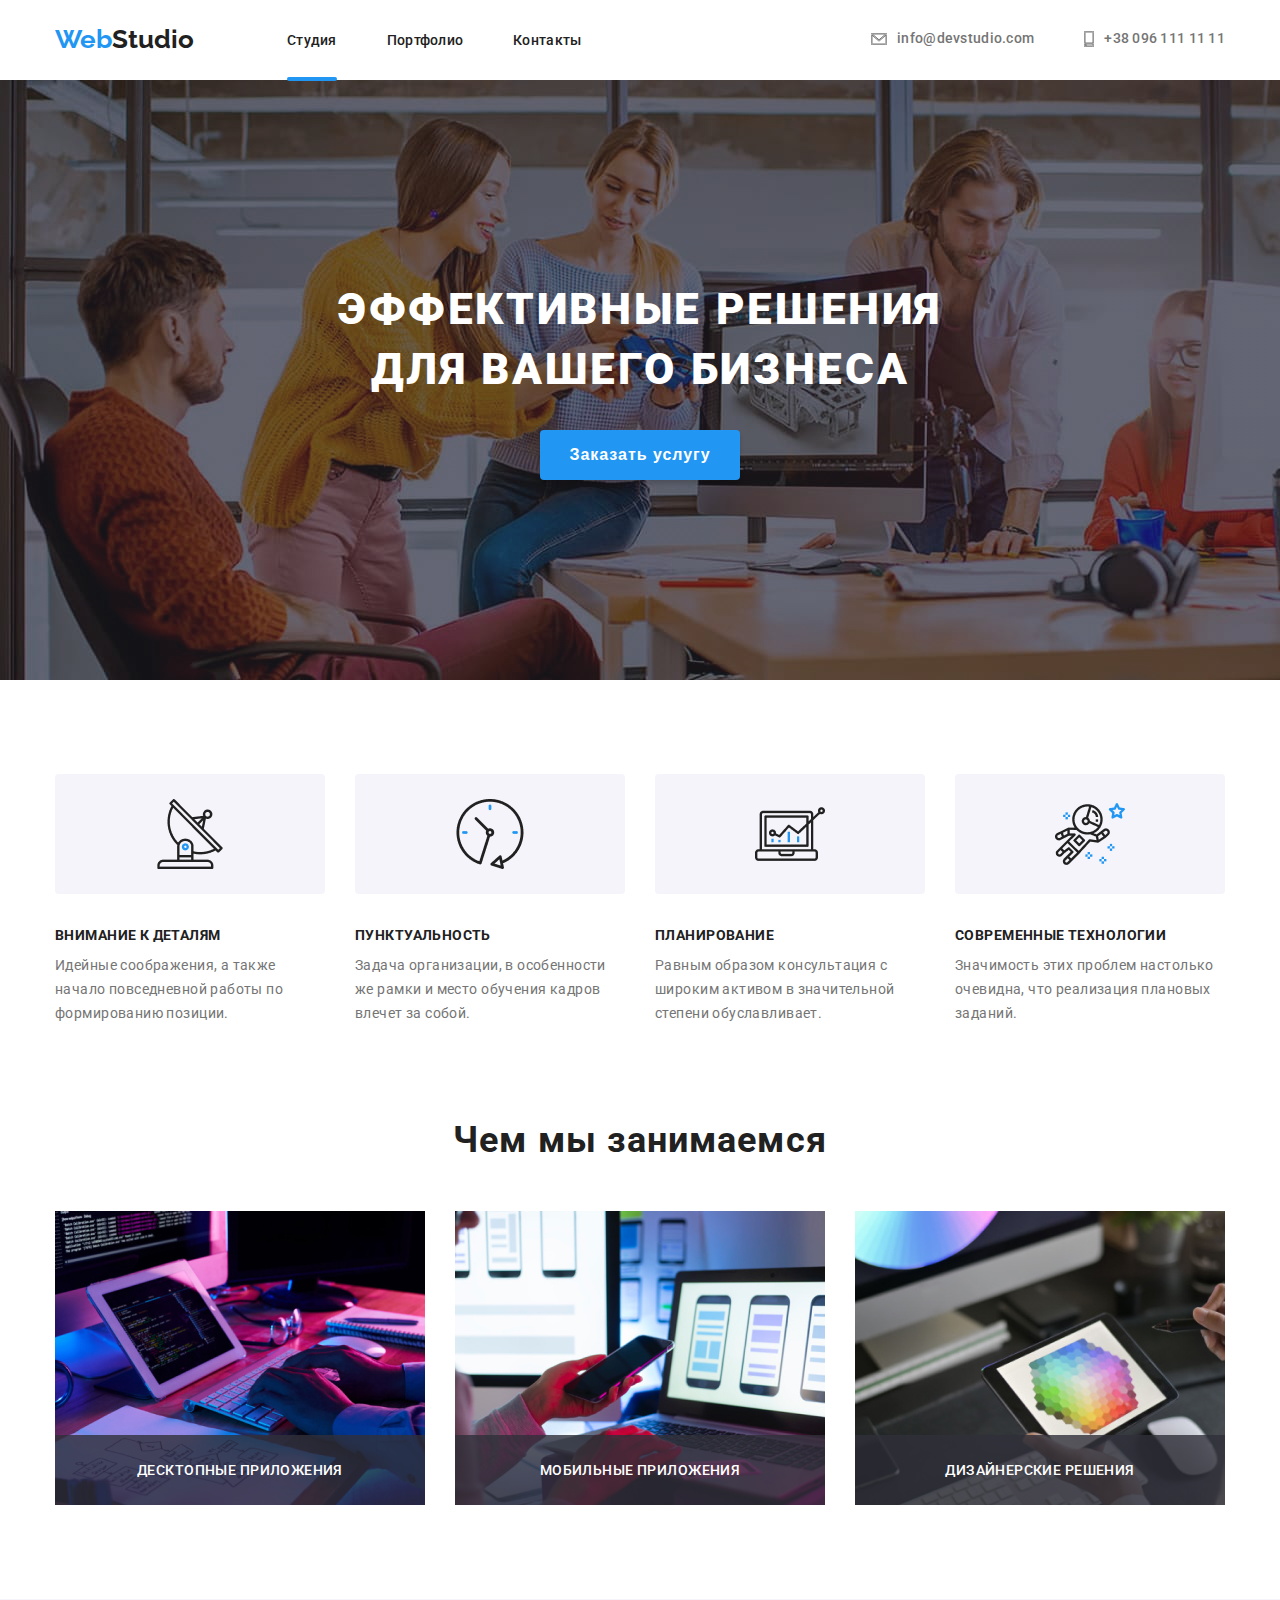
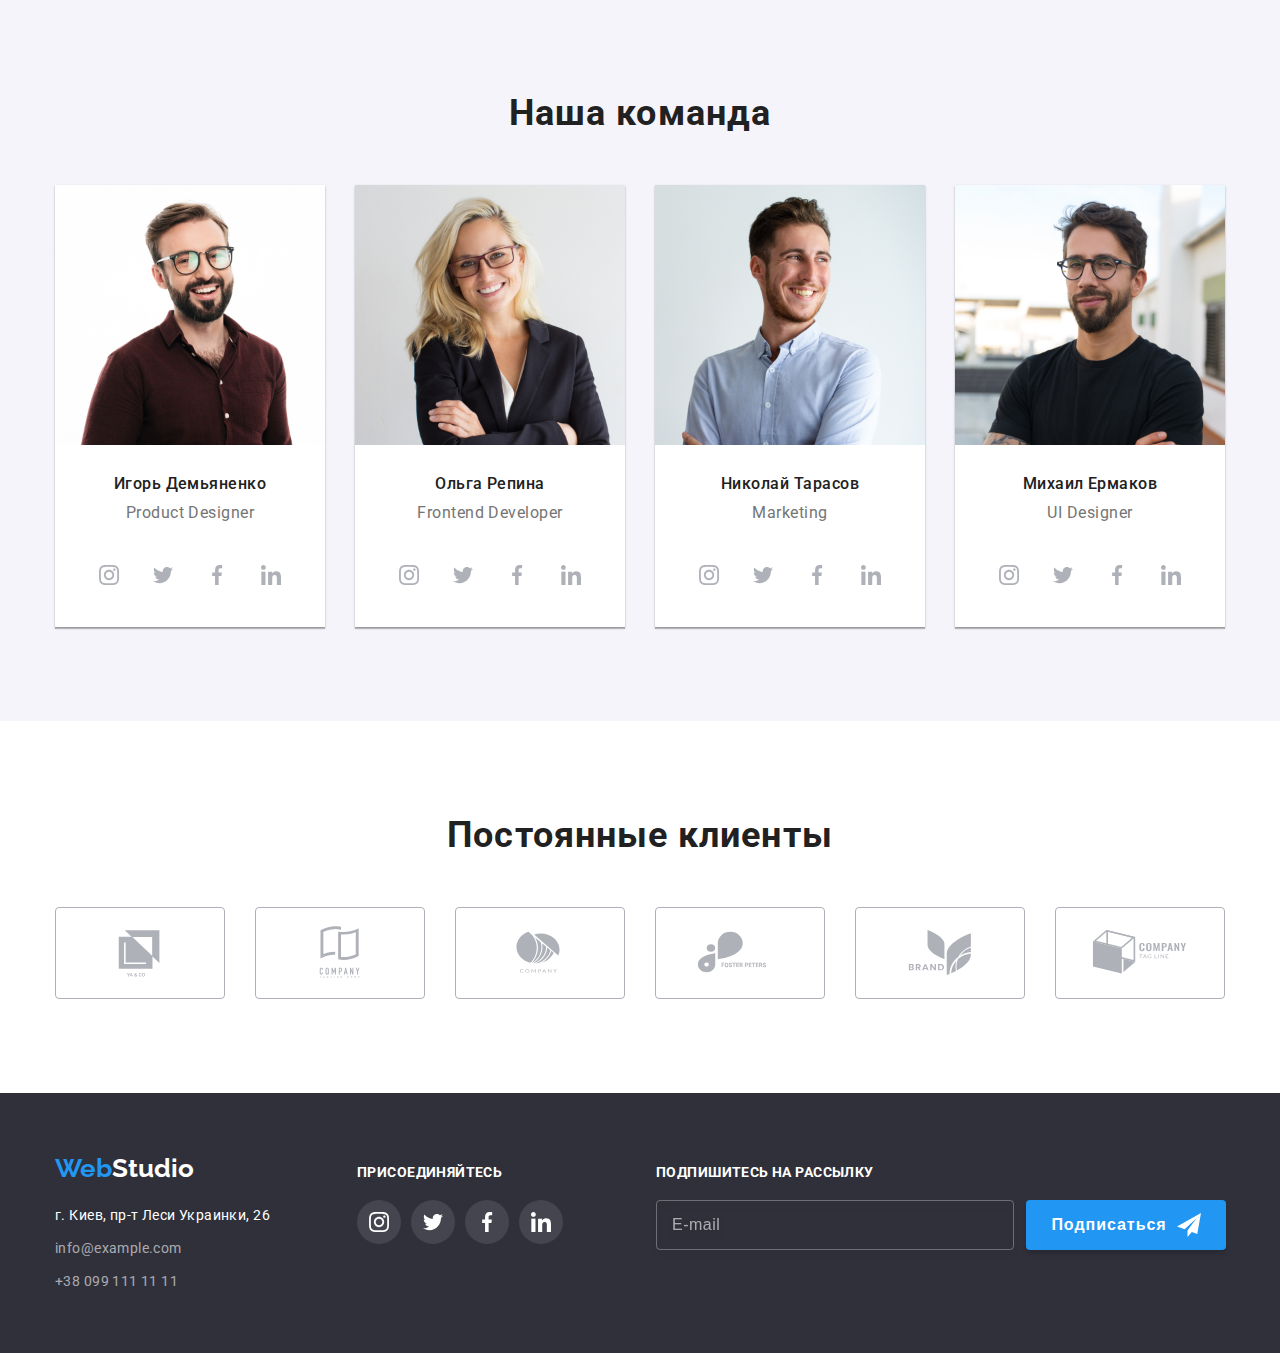
<file: index.html>
<!DOCTYPE html>
<html lang="ru">

<head>
    <meta charset="UTF-8">
    <meta http-equiv="X-UA-Compatible" content="IE=edge">
    <meta name="viewport" content="width=device-width, initial-scale=1.0">
    <title>Web Studio</title>
    <link rel="stylesheet" href="./css/main.min.css">
    <link rel="preconnect" href="https://fonts.gstatic.com">
    <link
        href="https://fonts.googleapis.com/css2?family=Raleway:wght@700&family=Roboto:wght@400;500;700;900&display=swap"
        rel="stylesheet">

</head>

<body>
    <!--  блок(навигация) -->
    <header class="header">
        <div class="container control">
            <nav class="nav">
                <a class="nav__logo " href="WebStudio"><span class="nav__logo--logo-web">Web</span>Studio</a>
                <ul class="menu">
                    <li class="menu__item">
                        <a class="menu__link menu__link--line" href="#">Студия</a>
                    </li>
                    <li class="menu__item">
                        <a class="menu__link" href="./portfolio/portfolio.html">Портфолио</a>
                    </li>
                    <li class="menu__item">
                        <a class="menu__link" href="#">Контакты</a>
                    </li>
                </ul>
            </nav>
            <ul class="menu-cont">
                <li class="menu__item">
                    <a class="evidence" href="mailto:info@devstudio.com">
                        <svg class="evidence__icon-mail">
                            <use href="./img/iconki/sprite.svg#icon-envelope-svg"></use>
                        </svg> info@devstudio.com</a>
                </li>
                <li class="menu__item">
                    <a class="evidence" href="tel:+380961111111">
                        <svg class="evidence__icon-tel">
                            <use href="./img/iconki/sprite.svg#icon-smartphone-svg"></use>
                        </svg> +38 096 111 11 11</a>
                </li>
            </ul>
        </div>
    </header>
    <!-- блок (фото и кнопка) -->
    <main>
        <section class="fon fon--foto">
            <div class="container fon__decision">
                <h1 class="fon__title-decision">ЭФФЕКТИВНЫЕ РЕШЕНИЯ ДЛЯ ВАШЕГО БИЗНЕСА</h1>
                <button type="button" class="fon__button" data-modal-open>Заказать услугу</button>
            </div>
        </section>
        <!--  блок (определения) -->
        <section class="fon-address-pictures">
            <div class="container">
                <ul class="list-info">
                    <li class="list-info__item list-info__item--pictures">
                        <h3 class="list-info__title ">ВНИМАНИЕ К ДЕТАЛЯМ</h3>
                        <p class="list-info__parag">Идейные соображения, а также начало повседневной работы по
                            формированию
                            позиции.
                        </p>
                    </li>
                    <li class="list-info__item list-info__item--pictures">
                        <h3 class="list-info__title">ПУНКТУАЛЬНОСТЬ</h3>
                        <p class="list-info__parag">Задача организации, в особенности же рамки и место обучения кадров
                            влечет за
                            собой.
                        </p>
                    </li>
                    <li class="list-info__item list-info__item--pictures">
                        <h3 class="list-info__title">ПЛАНИРОВАНИЕ</h3>
                        <p class="list-info__parag">Равным образом консультация с широким активом в значительной степени
                            обуславливает.
                        </p>
                    </li>
                    <li class="list-info__item list-info__item--pictures">
                        <h3 class="list-info__title">СОВРЕМЕННЫЕ ТЕХНОЛОГИИ</h3>
                        <p class="list-info__parag">Значимость этих проблем настолько очевидна, что реализация плановых
                            заданий.</p>
                    </li>
                </ul>
            </div>
        </section>
        <!--  блок (картинки чем занимаемся) -->
        <section class="work">
            <div class="container">
                <h2 class="work__title">Чем мы занимаемся</h2>
                <ul class=" work__list">
                    <li>
                        <div class="work-box">
                            <img src="img/box-1.jpg" alt="программист за компьютером пишет коды" width=370 height=294>
                            <p class="work-box__title">Десктопные приложения</p>
                        </div>
                    </li>
                    <li>
                        <div class="work-box">
                            <img src="img/img-2.jpg" alt="человек за телефоном и компьютером" width=370 height=294>
                            <p class="work-box__title">Мобильные приложения</p>
                        </div>
                    </li>
                    <li>
                        <div class="work-box">
                            <img src="img/box-3.jpg" alt="человек за пленшетом выбирает цвет " width=370 height=294>
                            <p class="work-box__title">Дизайнерские решения</p>
                        </div>
                    </li>
                </ul>
            </div>
        </section>
        <!--  блок (команда) -->
        <section class="team">
            <div class="container">
                <h2 class="team__title">Наша команда</h2>
                <ul class=" section-team">
                    <li class=" section-team__people">
                        <img src="img/people/img.jpg" alt="Игорь Демьяненко" width=270 height=260>
                        <h3 class="section-team__name">Игорь Демьяненко</h3>
                        <p class="section-team__prof">Product Designer</p>
                        <!-- иконки соц сетей -->
                        <ul class="icon-list ">
                            <li class="icon-list__item">
                                <a href="" class="icon-list__link ">
                                    <svg class="icon-list__svg">
                                        <use href="./img/iconki/sprite.svg#icon-instagram-svg"></use>
                                    </svg>
                                </a>
                            </li>
                            <li class="icon-list__item">
                                <a href="" class="icon-list__link">
                                    <svg class="icon-list__svg">
                                        <use href="./img/iconki/sprite.svg#icon-twitter-svg"></use>
                                    </svg>
                                </a>
                            </li>
                            <li class="icon-list__item">
                                <a href="" class="icon-list__link">
                                    <svg class="icon-list__svg">
                                        <use href="./img/iconki/sprite.svg#icon-facebook-svg"></use>
                                    </svg>
                                </a>
                            </li>
                            <li class="icon-list__item">
                                <a href="" class="icon-list__link">
                                    <svg class="icon-list__svg">
                                        <use href="./img/iconki/sprite.svg#icon-linkedin-svg"></use>
                                    </svg>
                                </a>
                            </li>
                        </ul>
                    </li>
                    <li class="section-team__people">
                        <img src="img/people/img-1.jpg" alt="Ольга Репина" width=270 height=260>
                        <h3 class="section-team__name">Ольга Репина</h3>
                        <p class="section-team__prof">Frontend Developer</p>
                        <!-- иконки соц сетей -->
                        <ul class="icon-list ">
                            <li class="icon-list__item">
                                <a href="" class="icon-list__link ">
                                    <svg class="icon-list__svg">
                                        <use href="./img/iconki/sprite.svg#icon-instagram-svg"></use>
                                    </svg>
                                </a>
                            </li>
                            <li class="icon-list__item">
                                <a href="" class="icon-list__link">
                                    <svg class="icon-list__svg">
                                        <use href="./img/iconki/sprite.svg#icon-twitter-svg"></use>
                                    </svg>
                                </a>
                            </li>
                            <li class="icon-list__item">
                                <a href="" class="icon-list__link">
                                    <svg class="icon-list__svg">
                                        <use href="./img/iconki/sprite.svg#icon-facebook-svg"></use>
                                    </svg>
                                </a>
                            </li>
                            <li class="icon-list__item">
                                <a href="" class="icon-list__link">
                                    <svg class="icon-list__svg">
                                        <use href="./img/iconki/sprite.svg#icon-linkedin-svg"></use>
                                    </svg>
                                </a>
                            </li>
                        </ul>
                    </li>
                    <li class="section-team__people">
                        <img src="img/people/img-2.jpg" alt="Николай Тарасов" width=270 height=260>

                        <h3 class="section-team__name">Николай Тарасов</h3>
                        <p class="section-team__prof">Marketing</p>
                        <!-- иконки соц сетей -->
                        <ul class="icon-list ">
                            <li class="icon-list__item">
                                <a href="" class="icon-list__link ">
                                    <svg class="icon-list__svg">
                                        <use href="./img/iconki/sprite.svg#icon-instagram-svg"></use>
                                    </svg>
                                </a>
                            </li>
                            <li class="icon-list__item">
                                <a href="" class="icon-list__link">
                                    <svg class="icon-list__svg">
                                        <use href="./img/iconki/sprite.svg#icon-twitter-svg"></use>
                                    </svg>
                                </a>
                            </li>
                            <li class="icon-list__item">
                                <a href="" class="icon-list__link">
                                    <svg class="icon-list__svg">
                                        <use href="./img/iconki/sprite.svg#icon-facebook-svg"></use>
                                    </svg>
                                </a>
                            </li>
                            <li class="icon-list__item">
                                <a href="" class="icon-list__link">
                                    <svg class="icon-list__svg">
                                        <use href="./img/iconki/sprite.svg#icon-linkedin-svg"></use>
                                    </svg>
                                </a>
                            </li>
                        </ul>
                    </li>
                    <li class="section-team__people">
                        <img src="img/people/img-3.jpg" alt="Михаил Ермаков" width=270 height=260>
                        <h3 class="section-team__name">Михаил Ермаков</h3>
                        <p class="section-team__prof">UI Designer</p>
                        <!-- иконки соц сетей -->
                        <ul class="icon-list ">
                            <li class="icon-list__item">
                                <a href="" class="icon-list__link ">
                                    <svg class="icon-list__svg">
                                        <use href="./img/iconki/sprite.svg#icon-instagram-svg"></use>
                                    </svg>
                                </a>
                            </li>
                            <li class="icon-list__item">
                                <a href="" class="icon-list__link">
                                    <svg class="icon-list__svg">
                                        <use href="./img/iconki/sprite.svg#icon-twitter-svg"></use>
                                    </svg>
                                </a>
                            </li>
                            <li class="icon-list__item">
                                <a href="" class="icon-list__link">
                                    <svg class="icon-list__svg">
                                        <use href="./img/iconki/sprite.svg#icon-facebook-svg"></use>
                                    </svg>
                                </a>
                            </li>
                            <li class="icon-list__item">
                                <a href="" class="icon-list__link">
                                    <svg class="icon-list__svg">
                                        <use href="./img/iconki/sprite.svg#icon-linkedin-svg"></use>
                                    </svg>
                                </a>
                            </li>
                        </ul>
                    </li>
                </ul>
            </div>
        </section>
        <!-- клиенты -->
        <section class="klient">
            <div class="container">
                <h2 class="klient__title">Постоянные клиенты</h2>
                <ul class="klient-list ">
                    <li class="klient-list__item">
                        <a href="" class="klient-list__link klient-list__link--special">
                            <svg class="klient-list__icon klient-list__icon--special">
                                <use href="./img/iconki/sprite.svg#icon-logo"></use>
                            </svg>
                        </a>
                    </li>
                    <li class="klient-list__item">
                        <a href="" class="klient-list__link klient-list__link--special">
                            <svg class="klient-list__icon klient-list__icon--special">
                                <use href="./img/iconki/sprite.svg#icon-logo1"></use>
                            </svg>
                        </a>
                    </li>
                    <li class="klient-list__item">
                        <a href="" class="klient-list__link klient-list__link--special">
                            <svg class="klient-list__icon klient-list__icon--special">
                                <use href="./img/iconki/sprite.svg#icon-logo2"></use>
                            </svg>
                        </a>
                    </li>
                    <li class="klient-list__item">
                        <a href="" class="klient-list__link klient-list__link--special">
                            <svg class="klient-list__icon klient-list__icon--special">
                                <use href="./img/iconki/sprite.svg#icon-logo3"></use>
                            </svg>
                        </a>
                    </li>
                    <li class="klient-list__item">
                        <a href="" class="klient-list__link klient-list__link--special">
                            <svg class="klient-list__icon klient-list__icon--special">
                                <use href="./img/iconki/sprite.svg#icon-logo4"></use>
                            </svg>
                        </a>
                    </li>
                    <li class="klient-list__item">
                        <a href="" class="klient-list__link klient-list__link--special">
                            <svg class="klient-list__icon klient-list__icon--special">
                                <use href="./img/iconki/sprite.svg#icon-logo5"></use>
                            </svg>
                        </a>
                    </li>
                </ul>
            </div>
        </section>
    </main>
    <!-- блок (футер) -->
    <footer class="footer">
        <div class="container info-footer">
            <div class="data">
                <a class="nav-logo__logo-footer" href="WebStudio"><span class="nav__logo--logo-web">Web</span><span
                        class="nav-logo__logo-footer--studio">Studio</span></a>
                <address>
                    <p class="data__address">г. Киев, пр-т Леси Украинки, 26</p>
                    <a class="data__info" href="mailto:info@example.com">info@example.com</a>
                    <a class="data__info" href="tel:+380991111111">+38 099 111 11 11</a>
                </address>
            </div>
            <!-- иконки соц сетей -->
            <div>
                <h4 class="title-icon">присоединяйтесь</h4>
                <ul class="icon-list ">
                    <li class="icon-list__item">
                        <a href="" class="icon-list__link icon-list__link--visual">
                            <svg class="icon-list__svg">
                                <use href="./img/iconki/sprite.svg#icon-instagram-svg"></use>
                            </svg>
                        </a>
                    </li>
                    <li class="icon-list__item">
                        <a href="" class="icon-list__link icon-list__link--visual">
                            <svg class="icon-list__svg">
                                <use href="./img/iconki/sprite.svg#icon-twitter-svg"></use>
                            </svg>
                        </a>
                    </li>
                    <li class="icon-list__item">
                        <a href="" class="icon-list__link icon-list__link--visual">
                            <svg class="icon-list__svg">
                                <use href="./img/iconki/sprite.svg#icon-facebook-svg"></use>
                            </svg>
                        </a>
                    </li>
                    <li class="icon-list__item">
                        <a href="" class="icon-list__link icon-list__link--visual">
                            <svg class="icon-list__svg">
                                <use href="./img/iconki/sprite.svg#icon-linkedin-svg"></use>
                            </svg>
                        </a>
                    </li>
                </ul>
            </div>
            <!-- инпут и кнопка в футер-->
            <div>
                <h4 class="title-form-footer">Подпишитесь на рассылку</h4>
                <form class="footer-input ">
                    <input class="footer-input__email" id="E-mail" name="E-mail" type="E-mail" placeholder="E-mail"
                        autocomplete="off" />
                    <button type="submit" class="footer-input__button">Подписаться
                        <svg class="footer-input__svg">
                            <use href="./img/iconki/sprite.svg#icon-iconsend"></use>
                        </svg>
                    </button>
                </form>
            </div>
        </div>
    </footer>
    <!--  окно модал -->
    <div class="backdrop is-hidden" data-modal>
        <div class="modal">
            <button class="modal__button" data-modal-close>
                <svg class="modal__svg">
                    <use href="./img/iconki/sprite.svg#icon-close-black"></use>
                </svg>
            </button>
            <p class="modal__title">Оставьте свои данные, мы вам перезвоним</p>
            <form class="form">
                <div class="form__field">
                    <label class="form__label" for="name">Имя</label>
                    <div class="form__icon form__icon--active">
                        <svg class="form__svg">
                            <use href="./img/iconki/sprite.svg#person-black-dp.svg"></use>
                        </svg>
                        <input class="form__input-okno" type="text" autocomplete="off" name="name" placeholder="" />
                    </div>

                </div>
                <div class="form__field">
                    <label class="form__label" for="tel">Телефон</label>
                    <div class="form__icon form__icon--active">
                        <svg class="form__svg">
                            <use href="./img/iconki/sprite.svg#icon-vector"></use>
                        </svg>
                        <input class="form__input-okno" type="tel" autocomplete="off" name="tel" />
                    </div>

                </div>
                <div class="form__field">
                    <label class="form__label" for="email">Почта</label>
                    <div class="form__icon form__icon--active">
                        <svg class="form__svg">
                            <use href="./img/iconki/sprite.svg#icon-email-black-dp"></use>
                        </svg>
                        <input class="form__input-okno" type="email" autocomplete="off" name="email" />
                    </div>

                </div>
                <div class="form__field">
                    <label class="form__label" for="comment">Комментарий</label>
                    <textarea class="form__textarea-okno" name="comment" id="comment"
                        placeholder="Введите текст"></textarea>
                </div>
                <div class="form__checkbox">
                    <input class="form__done" type="checkbox" name="policy" id="policy" autocomplete="off" />
                    <label class="form__policy-input" for="policy">Соглашаюсь с рассылкой и принимаю <a href="#"
                            class="form__policy-a-input">Условия
                            договора</a></label>
                </div>
            </form>
            <button class="modal__send-button">Отправить</button>
        </div>
    </div>
    <script src="./js/modal.js"></script>
</body>

</html>
</file>
<file: css/main.min.css>
.container{width:1200px;padding-left:15px;padding-right:15px;margin:0px auto}*,::before,::after{margin:0;padding:0}img{display:block;max-width:100%;height:auto}h1,h2,h3,h4,h5,h6,p{margin-top:0}html{-webkit-box-sizing:border-box;box-sizing:border-box}*,*::after,*::before{-webkit-box-sizing:inherit;box-sizing:inherit}a{text-decoration:none}ul{list-style:none}body{font-family:'Roboto', sans-serif}.header{background:#fff;padding:24px 0px 25px 0px}.control{display:-webkit-box;display:-ms-flexbox;display:flex;-webkit-box-align:center;-ms-flex-align:center;align-items:center}.nav{display:-webkit-box;display:-ms-flexbox;display:flex;-webkit-box-align:center;-ms-flex-align:center;align-items:center}.nav__logo{font-family:'Raleway', sans-serif;font-style:Bold;font-size:26px;line-height:1.19;color:#212121;font-weight:700;margin-right:93px}.nav__logo--logo-web{color:#2196F3}.nav-logo__logo-footer{font-family:'Raleway', sans-serif;font-style:Bold;font-size:26px;line-height:1.19;color:#212121;font-weight:700;margin-right:93px}.nav-logo__logo-footer--studio{color:#fff}.menu{display:-webkit-inline-box;display:-ms-inline-flexbox;display:inline-flex}.menu__item{margin-right:50px}.menu__item:last-child{margin-right:0px}.menu__link{color:#212121;font-weight:500;font-size:14px;line-height:1.14;letter-spacing:0.02em;position:relative;-webkit-transition:color 250ms cubic-bezier(0.4, 0, 0.2, 1);transition:color 250ms cubic-bezier(0.4, 0, 0.2, 1)}.menu__link:hover,.menu__link:focus{color:#2196F3}.menu__link::after{content:'';display:block;width:100%;background-color:#2196F3;height:4px;position:absolute;margin-top:28px;border-radius:2px;opacity:0;-webkit-transition:opacity 250ms cubic-bezier(0.4, 0, 0.2, 1);transition:opacity 250ms cubic-bezier(0.4, 0, 0.2, 1)}.menu__link:hover::after{opacity:1}.menu__link--line::after{content:'';display:block;width:100%;background-color:#2196F3;height:4px;position:absolute;margin-top:28px;border-radius:2px;opacity:1;-webkit-transition:opacity 250ms cubic-bezier(0.4, 0, 0.2, 1);transition:opacity 250ms cubic-bezier(0.4, 0, 0.2, 1)}.menu-cont{margin-left:auto;display:-webkit-inline-box;display:-ms-inline-flexbox;display:inline-flex}.evidence{color:#757575;font-weight:500;font-size:14px;line-height:1.14;letter-spacing:0.02em;font-style:normal;display:-webkit-box;display:-ms-flexbox;display:flex;-webkit-box-align:center;-ms-flex-align:center;align-items:center;-webkit-transition:color 250ms cubic-bezier(0.4, 0, 0.2, 1);transition:color 250ms cubic-bezier(0.4, 0, 0.2, 1)}.evidence__icon-mail{width:16px;height:12px;stroke:currentColor;fill:none;margin-right:10px}.evidence__icon-tel{width:10px;height:16px;stroke:currentColor;fill:none;margin-right:10px}.evidence:hover,.evidence:focus{color:#2196F3}.fon{padding-top:200px;padding-bottom:200px;background-color:#2F303A;max-width:1600px;height:600px;margin-right:auto;margin-left:auto;background-image:-webkit-gradient(linear, left bottom, left top, from(rgba(47,48,58,0.4)), to(rgba(47,48,58,0.4))),url("../img/fon.jpg");background-image:linear-gradient(to top, rgba(47,48,58,0.4), rgba(47,48,58,0.4)),url("../img/fon.jpg")}.fon__decision{-webkit-box-pack:center;-ms-flex-pack:center;justify-content:center}.fon__title-decision{font-weight:900;color:#fff;font-size:44px;line-height:1.36;text-align:center;letter-spacing:0.06em;width:696px;margin-left:auto;margin-right:auto}.fon__button{width:200px;height:50px;font-weight:700;font-size:16px;line-height:1.87;letter-spacing:0.06em;color:#fff;background-color:#2196F3;display:block;margin:30px auto 0px auto;-webkit-box-shadow:0px 4px 4px rgba(0,0,0,0.15);box-shadow:0px 4px 4px rgba(0,0,0,0.15);border-radius:4px;border:none;-webkit-transition:color 250ms cubic-bezier(0.4, 0, 0.2, 1),background-color 250ms cubic-bezier(0.4, 0, 0.2, 1);transition:color 250ms cubic-bezier(0.4, 0, 0.2, 1),background-color 250ms cubic-bezier(0.4, 0, 0.2, 1)}.fon__button:hover,.fon__button:focus{background-color:#EEEEEE;color:black}.fon-address-pictures{background:#fff;margin:0px auto;padding:94px 0px 94px 0px}.list-info{display:-webkit-box;display:-ms-flexbox;display:flex}.list-info__item{margin-right:30px}.list-info__item::before{display:inline-block;content:"";width:270px;height:120px;margin-bottom:30px;background-color:#F5F4FA;background-repeat:no-repeat;background-position:center;border-radius:4px}.list-info__item--pictures:nth-child(1)::before{background-image:url(../img/antenna-png.png)}.list-info__item--pictures:nth-child(2)::before{background-image:url(../img/clock-png.png)}.list-info__item--pictures:nth-child(3)::before{background-image:url(../img/diagram-png.png)}.list-info__item--pictures:nth-child(4)::before{background-image:url(../img/astronaut-png.png)}.list-info__item:last-child{margin-right:0px}.list-info__title{color:#212121;font-weight:700;font-size:14px;line-height:1.14;letter-spacing:0.03em;text-transform:uppercase;margin-bottom:10px}.list-info__parag{font-weight:normal;font-size:14px;line-height:1.71;letter-spacing:0.03em;color:#757575}.work{background:#fff;margin:0px auto;padding:0px 0px 94px 0px}.work__title{font-weight:700;font-size:36px;line-height:1.16;text-align:center;letter-spacing:0.03em;color:#212121}.work__list{display:-webkit-box;display:-ms-flexbox;display:flex;margin-top:50px;-webkit-box-pack:justify;-ms-flex-pack:justify;justify-content:space-between}.work-box{position:relative}.work-box__title{font-family:"Roboto";display:-webkit-box;display:-ms-flexbox;display:flex;-webkit-box-pack:center;-ms-flex-pack:center;justify-content:center;-webkit-box-align:center;-ms-flex-align:center;align-items:center;position:absolute;bottom:0;text-transform:uppercase;color:#fff;font-weight:500;font-size:14px;line-height:16px;letter-spacing:0.03em;background-color:rgba(47,48,58,0.8);width:100%;height:70px}.footer{padding-top:60px;padding-bottom:60px;background-color:#2F303A}.info-footer{display:-webkit-box;display:-ms-flexbox;display:flex;-webkit-box-align:baseline;-ms-flex-align:baseline;align-items:baseline}.data{margin-right:70px}.data__address{font-style:normal;font-weight:normal;font-size:14px;line-height:1.71;letter-spacing:0.03em;color:#fff;margin-top:20px}.data__info{display:block;margin-top:9px;font-size:14px;line-height:1.71;letter-spacing:0.03em;color:rgba(255,255,255,0.6);font-style:normal;-webkit-transition:250ms cubic-bezier(0.4, 0, 0.2, 1);transition:250ms cubic-bezier(0.4, 0, 0.2, 1)}.title-icon{font-weight:700;font-size:14px;line-height:1.1;letter-spacing:0.03em;text-transform:uppercase;color:#fff;margin-bottom:20px}.team{background:#F5F4FA;padding-top:94px;padding-bottom:94px}.team__title{font-weight:700;font-size:36px;line-height:1.16;text-align:center;letter-spacing:0.03em;color:#212121}.section-team{display:-webkit-box;display:-ms-flexbox;display:flex;-webkit-box-pack:justify;-ms-flex-pack:justify;justify-content:space-between}.section-team__people{text-align:center;margin-top:50px;-webkit-box-shadow:0px 1px 3px rgba(0,0,0,0.12),0px 1px 1px rgba(0,0,0,0.14),0px 2px 1px rgba(0,0,0,0.2);box-shadow:0px 1px 3px rgba(0,0,0,0.12),0px 1px 1px rgba(0,0,0,0.14),0px 2px 1px rgba(0,0,0,0.2);padding-bottom:30px;background:#fff}.section-team__name{font-weight:500;font-size:16px;line-height:1.18;letter-spacing:0.03em;color:#212121;margin-top:30px;margin-bottom:10px}.section-team__prof{font-size:16px;line-height:1.18;letter-spacing:0.03em;color:#757575;padding-bottom:30px}.icon-list{display:-webkit-box;display:-ms-flexbox;display:flex;-webkit-box-pack:center;-ms-flex-pack:center;justify-content:center}.icon-list__item:not(:last-child){margin-right:10px}.icon-list__link{display:-webkit-box;display:-ms-flexbox;display:flex;width:44px;height:44px;border-radius:50%;-webkit-box-align:center;-ms-flex-align:center;align-items:center;-webkit-box-pack:center;-ms-flex-pack:center;justify-content:center;-webkit-transition:background-color 250ms cubic-bezier(0.4, 0, 0.2, 1);transition:background-color 250ms cubic-bezier(0.4, 0, 0.2, 1)}.icon-list__link:hover,.icon-list__link:focus{background-color:#2196F3;border-radius:50%}.info-footer .icon-list__link--visual{background-color:rgba(255,255,255,0.1)}.info-footer .icon-list__link--visual:hover,.info-footer .icon-list__link--visual:focus{background-color:#2196F3}.icon-list__svg{width:20px;height:20px;fill:#AFB1B8;-webkit-transition:fill 250ms cubic-bezier(0.4, 0, 0.2, 1);transition:fill 250ms cubic-bezier(0.4, 0, 0.2, 1)}.icon-list__link:hover .icon-list__svg,.icon-list__link:focus .icon-list__svg{fill:#fff}.info-footer .icon-list__svg{fill:#fff}.title-form-footer{font-weight:700;font-size:14px;line-height:1.1;letter-spacing:0.03em;text-transform:uppercase;color:#fff;margin-left:93px}.footer-input{display:-webkit-box;display:-ms-flexbox;display:flex;margin-top:20px;margin-left:93px}.footer-input__email{padding:15px 0 15px 15px;margin-right:12px;background:transparent;border:1px solid rgba(255,255,255,0.3);-webkit-box-sizing:border-box;box-sizing:border-box;-webkit-filter:drop-shadow(0px 4px 4px rgba(0,0,0,0.15));filter:drop-shadow(0px 4px 4px rgba(0,0,0,0.15));border-radius:4px;width:358px;height:50px;color:#FFFFFF;font-size:16px;outline:none}.footer-input__email::-webkit-input-placeholder{font-size:16px;line-height:1.25;display:-webkit-box;display:flex;-webkit-box-align:center;align-items:center;letter-spacing:0.03em;color:rgba(255,255,255,0.6)}.footer-input__email:-ms-input-placeholder{font-size:16px;line-height:1.25;display:-ms-flexbox;display:flex;-ms-flex-align:center;align-items:center;letter-spacing:0.03em;color:rgba(255,255,255,0.6)}.footer-input__email::-ms-input-placeholder{font-size:16px;line-height:1.25;display:-ms-flexbox;display:flex;-ms-flex-align:center;align-items:center;letter-spacing:0.03em;color:rgba(255,255,255,0.6)}.footer-input__email::placeholder{font-size:16px;line-height:1.25;display:-webkit-box;display:-ms-flexbox;display:flex;-webkit-box-align:center;-ms-flex-align:center;align-items:center;letter-spacing:0.03em;color:rgba(255,255,255,0.6)}.footer-input__button{width:200px;height:50px;background-color:#2196F3;-webkit-box-shadow:0px 4px 4px rgba(0,0,0,0.15);box-shadow:0px 4px 4px rgba(0,0,0,0.15);border-radius:4px;border:none;font-size:16px;line-height:1.87;letter-spacing:0.06em;color:#FFFFFF;font-weight:700;display:-webkit-box;display:-ms-flexbox;display:flex;-webkit-box-align:center;-ms-flex-align:center;align-items:center;-webkit-box-pack:center;-ms-flex-pack:center;justify-content:center}.footer-input__svg{width:24px;height:24px;fill:#fff;margin-left:10px}.klient{padding-top:94px;padding-bottom:94px}.klient__title{font-weight:700;font-size:36px;line-height:1.16;text-align:center;letter-spacing:0.03em;color:#212121}.klient-list{display:-webkit-box;display:-ms-flexbox;display:flex;margin-top:50px}.klient-list__item{margin-right:30px}.klient-list__link{display:-webkit-box;display:-ms-flexbox;display:flex;width:170px;height:92px;border:1px solid #AFB1B8;border-radius:4px;-webkit-box-pack:center;-ms-flex-pack:center;justify-content:center;-webkit-box-align:center;-ms-flex-align:center;align-items:center;-webkit-transition:border 250ms cubic-bezier(0.4, 0, 0.2, 1);transition:border 250ms cubic-bezier(0.4, 0, 0.2, 1)}.klient-list__link--special:hover,.klient-list__link--special:focus{border:1px solid #2196F3}.klient-list__icon{width:106px;height:60px;fill:#AFB1B8;-webkit-transition:fill 250ms cubic-bezier(0.4, 0, 0.2, 1);transition:fill 250ms cubic-bezier(0.4, 0, 0.2, 1)}.klient-list__link:hover .klient-list__icon--special,.klient-list__link:focus .klient-list__icon--special{fill:#2196F3}.footer{padding-top:60px;padding-bottom:60px;background-color:#2F303A}.info-footer{display:-webkit-box;display:-ms-flexbox;display:flex;-webkit-box-align:baseline;-ms-flex-align:baseline;align-items:baseline}.data{margin-right:70px}.data__address{font-style:normal;font-weight:normal;font-size:14px;line-height:1.71;letter-spacing:0.03em;color:#fff;margin-top:20px}.data__info{display:block;margin-top:9px;font-size:14px;line-height:1.71;letter-spacing:0.03em;color:rgba(255,255,255,0.6);font-style:normal;-webkit-transition:250ms cubic-bezier(0.4, 0, 0.2, 1);transition:250ms cubic-bezier(0.4, 0, 0.2, 1)}.title-icon{font-weight:700;font-size:14px;line-height:1.1;letter-spacing:0.03em;text-transform:uppercase;color:#fff;margin-bottom:20px}.backdrop{position:fixed;top:0;left:0;width:100%;height:100%;background-color:rgba(0,0,0,0.2);opacity:1;-webkit-transition:opacity 250ms cubic-bezier(0.4, 0, 0.2, 1);transition:opacity 250ms cubic-bezier(0.4, 0, 0.2, 1)}.backdrop.is-hidden{opacity:0;pointer-events:none}.modal{position:absolute;top:50%;left:50%;-webkit-transform:translate(-50%, -50%);transform:translate(-50%, -50%);width:528px;height:581px;background-color:#fff}.modal__button{position:absolute;top:15px;right:15px;width:30px;height:30px;border-radius:50px;background:#fff;display:-webkit-box;display:-ms-flexbox;display:flex;-webkit-box-align:center;-ms-flex-align:center;align-items:center;-webkit-box-pack:center;-ms-flex-pack:center;justify-content:center;border:1px solid rgba(0,0,0,0.1);-webkit-transition-timing-function:cubic-bezier(0.4, 0, 0.2, 1);transition-timing-function:cubic-bezier(0.4, 0, 0.2, 1);-webkit-transition-duration:250ms;transition-duration:250ms}.modal__button:hover,.modal__button:focus{fill:#2196F3}.modal__svg{width:18px;height:18px}.modal__title{font-weight:700;font-size:20px;line-height:1.15;text-align:center;letter-spacing:0.03em;color:#212121;padding-top:40px;padding-right:40px;padding-left:40px;padding-bottom:2px}.form{padding-right:40px;padding-left:40px}.form__field{display:-webkit-box;display:-ms-flexbox;display:flex;-webkit-box-orient:vertical;-webkit-box-direction:normal;-ms-flex-direction:column;flex-direction:column;margin-top:10px;position:relative}.form__label{margin-bottom:4px;font-weight:400;font-size:12px;line-height:1.16;letter-spacing:0.01em;color:#757575}.form__icon{position:relative}.form__icon--active:focus-within .form__svg{fill:#2196F3}.form__svg{fill:#212121;position:absolute;top:11px;left:11px;width:18px;height:18px;-webkit-filter:drop-shadow(0px 4px 4px rgba(0,0,0,0.25));filter:drop-shadow(0px 4px 4px rgba(0,0,0,0.25))}.form__input-okno{padding:11px 0 11px 42px;font-size:14px;width:448px;height:40px;border:1px solid rgba(33,33,33,0.2);-webkit-box-sizing:border-box;box-sizing:border-box;border-radius:4px;outline:none}.form__input-okno:focus{border:#2196F3;border:1px solid #2196F3;border-radius:4px}.form__textarea-okno{border:1px solid rgba(33,33,33,0.2);-webkit-box-sizing:border-box;box-sizing:border-box;border-radius:4px;font-family:var(--font-family);padding:11px 0 11px 12px;font-weight:400;font-size:14px;line-height:1.16;letter-spacing:0.01em;resize:none;width:448px;height:120px;outline:none}.form__textarea-okno::-webkit-input-placeholder{color:rgba(117,117,117,0.5)}.form__textarea-okno:-ms-input-placeholder{color:rgba(117,117,117,0.5)}.form__textarea-okno::-ms-input-placeholder{color:rgba(117,117,117,0.5)}.form__textarea-okno::placeholder{color:rgba(117,117,117,0.5)}.form__textarea-okno:focus{border-color:#2196F3}.form__checkbox{width:425px;height:24px;margin-top:20px;margin-bottom:30px;display:-webkit-box;display:-ms-flexbox;display:flex;-webkit-box-align:center;-ms-flex-align:center;align-items:center}.form__done{appearance:none;-moz-appearance:none;-webkit-appearance:none;border:2px solid #212121;width:16px;height:15px;border-radius:2px;margin-right:8px}.form__done:checked{background-image:url(../img/iconki/done.svg);background-color:#2196F3;border:none;background-position:center;background-repeat:no-repeat}.form__policy-input{font-weight:400;font-size:14px;line-height:1.71;letter-spacing:0.03em;color:#757575}.form__policy-a-input{font-weight:400;font-size:14px;line-height:1.71;letter-spacing:0.03em;color:#2196F3;border-bottom:0.1px solid #2196F3}.modal__send-button{background:#188CE8;-webkit-box-shadow:0px 4px 4px rgba(0,0,0,0.15);box-shadow:0px 4px 4px rgba(0,0,0,0.15);border-radius:4px;border:none;width:200px;height:50px;font-weight:700;font-size:16px;line-height:1.87;letter-spacing:0.06em;color:#FFFFFF;display:block;margin-right:auto;margin-left:auto}.section-portfolio{padding:94px 0px 94px 0px}.section-list{display:-webkit-box;display:-ms-flexbox;display:flex;-webkit-box-pack:center;-ms-flex-pack:center;justify-content:center;margin:0px auto 50px auto}.section-list--active:hover,.section-list--active:focus{background-color:#2196F3;color:#fff;-webkit-box-shadow:0px 3px 1px rgba(0,0,0,0.1),0px 1px 2px rgba(0,0,0,0.08),0px 2px 2px rgba(0,0,0,0.12);box-shadow:0px 3px 1px rgba(0,0,0,0.1),0px 1px 2px rgba(0,0,0,0.08),0px 2px 2px rgba(0,0,0,0.12);border-radius:4px}.section-list__button{font-weight:500;font-size:16px;line-height:1.62;letter-spacing:0.03em;background-color:#F5F4FA;font-family:"Roboto";border:none;border-radius:4px;margin-right:8px;padding:6px 22px 6px 22px;-webkit-transition:color 250ms cubic-bezier(0.4, 0, 0.2, 1),background-color 250ms cubic-bezier(0.4, 0, 0.2, 1),-webkit-box-shadow 250ms cubic-bezier(0.4, 0, 0.2, 1);transition:color 250ms cubic-bezier(0.4, 0, 0.2, 1),background-color 250ms cubic-bezier(0.4, 0, 0.2, 1),-webkit-box-shadow 250ms cubic-bezier(0.4, 0, 0.2, 1);transition:color 250ms cubic-bezier(0.4, 0, 0.2, 1),background-color 250ms cubic-bezier(0.4, 0, 0.2, 1),box-shadow 250ms cubic-bezier(0.4, 0, 0.2, 1);transition:color 250ms cubic-bezier(0.4, 0, 0.2, 1),background-color 250ms cubic-bezier(0.4, 0, 0.2, 1),box-shadow 250ms cubic-bezier(0.4, 0, 0.2, 1),-webkit-box-shadow 250ms cubic-bezier(0.4, 0, 0.2, 1)}.section-cards{display:-webkit-box;display:-ms-flexbox;display:flex;-ms-flex-wrap:wrap;flex-wrap:wrap;margin:-15px;display:flex;-webkit-box-pack:center;-ms-flex-pack:center;justify-content:center}.section-cards__box{border:1px solid #EEEEEE;margin:15px;width:370px;position:relative;-webkit-transition:-webkit-box-shadow 250ms cubic-bezier(0.4, 0, 0.2, 1);transition:-webkit-box-shadow 250ms cubic-bezier(0.4, 0, 0.2, 1);transition:box-shadow 250ms cubic-bezier(0.4, 0, 0.2, 1);transition:box-shadow 250ms cubic-bezier(0.4, 0, 0.2, 1), -webkit-box-shadow 250ms cubic-bezier(0.4, 0, 0.2, 1)}.section-cards__box--active:hover,.section-cards__box--active:focus{-webkit-box-shadow:0px 1px 1px rgba(0,0,0,0.12),0px 4px 4px rgba(0,0,0,0.06),1px 4px 6px rgba(0,0,0,0.16);box-shadow:0px 1px 1px rgba(0,0,0,0.12),0px 4px 4px rgba(0,0,0,0.06),1px 4px 6px rgba(0,0,0,0.16)}.section-cards__link{text-decoration:none;display:block}.section-cards__link--active:hover .section-cards__pictures,.section-cards__link--active:focus .section-cards__pictures{-webkit-transform:translate(-50%, -50%);transform:translate(-50%, -50%)}.section-cards__block{position:relative;display:block;width:370px;height:294px;overflow:hidden}.section-cards__pictures{position:absolute;display:-webkit-box;display:-ms-flexbox;display:flex;color:#fff;top:50%;left:50%;-webkit-transform:translate(-50%, 100%);transform:translate(-50%, 100%);width:100%;height:100%;background:rgba(33,150,243,0.9);opacity:1;-webkit-transition-timing-function:cubic-bezier(0.4, 0, 0.2, 1);transition-timing-function:cubic-bezier(0.4, 0, 0.2, 1);-webkit-transition-duration:250ms;transition-duration:250ms}.section-cards__paragraf{position:absolute;top:50%;left:50%;-webkit-transform:translate(-50%, -50%);transform:translate(-50%, -50%);width:322px;height:168px;font-weight:400;font-size:18px;line-height:1.56;letter-spacing:0.03em}.section-cards__title-box{padding:20px 24px 20px 24px}.section-cards__title-pictures{font-weight:700;font-size:18px;line-height:2;letter-spacing:0.06em;color:#212121;margin-bottom:4px}.section-cards__subtitle{font-weight:normal;font-size:16px;line-height:1.87;letter-spacing:0.03em;color:#757575}.portfolio-definition{position:relative}
/*# sourceMappingURL=main.min.css.map */
</file>
